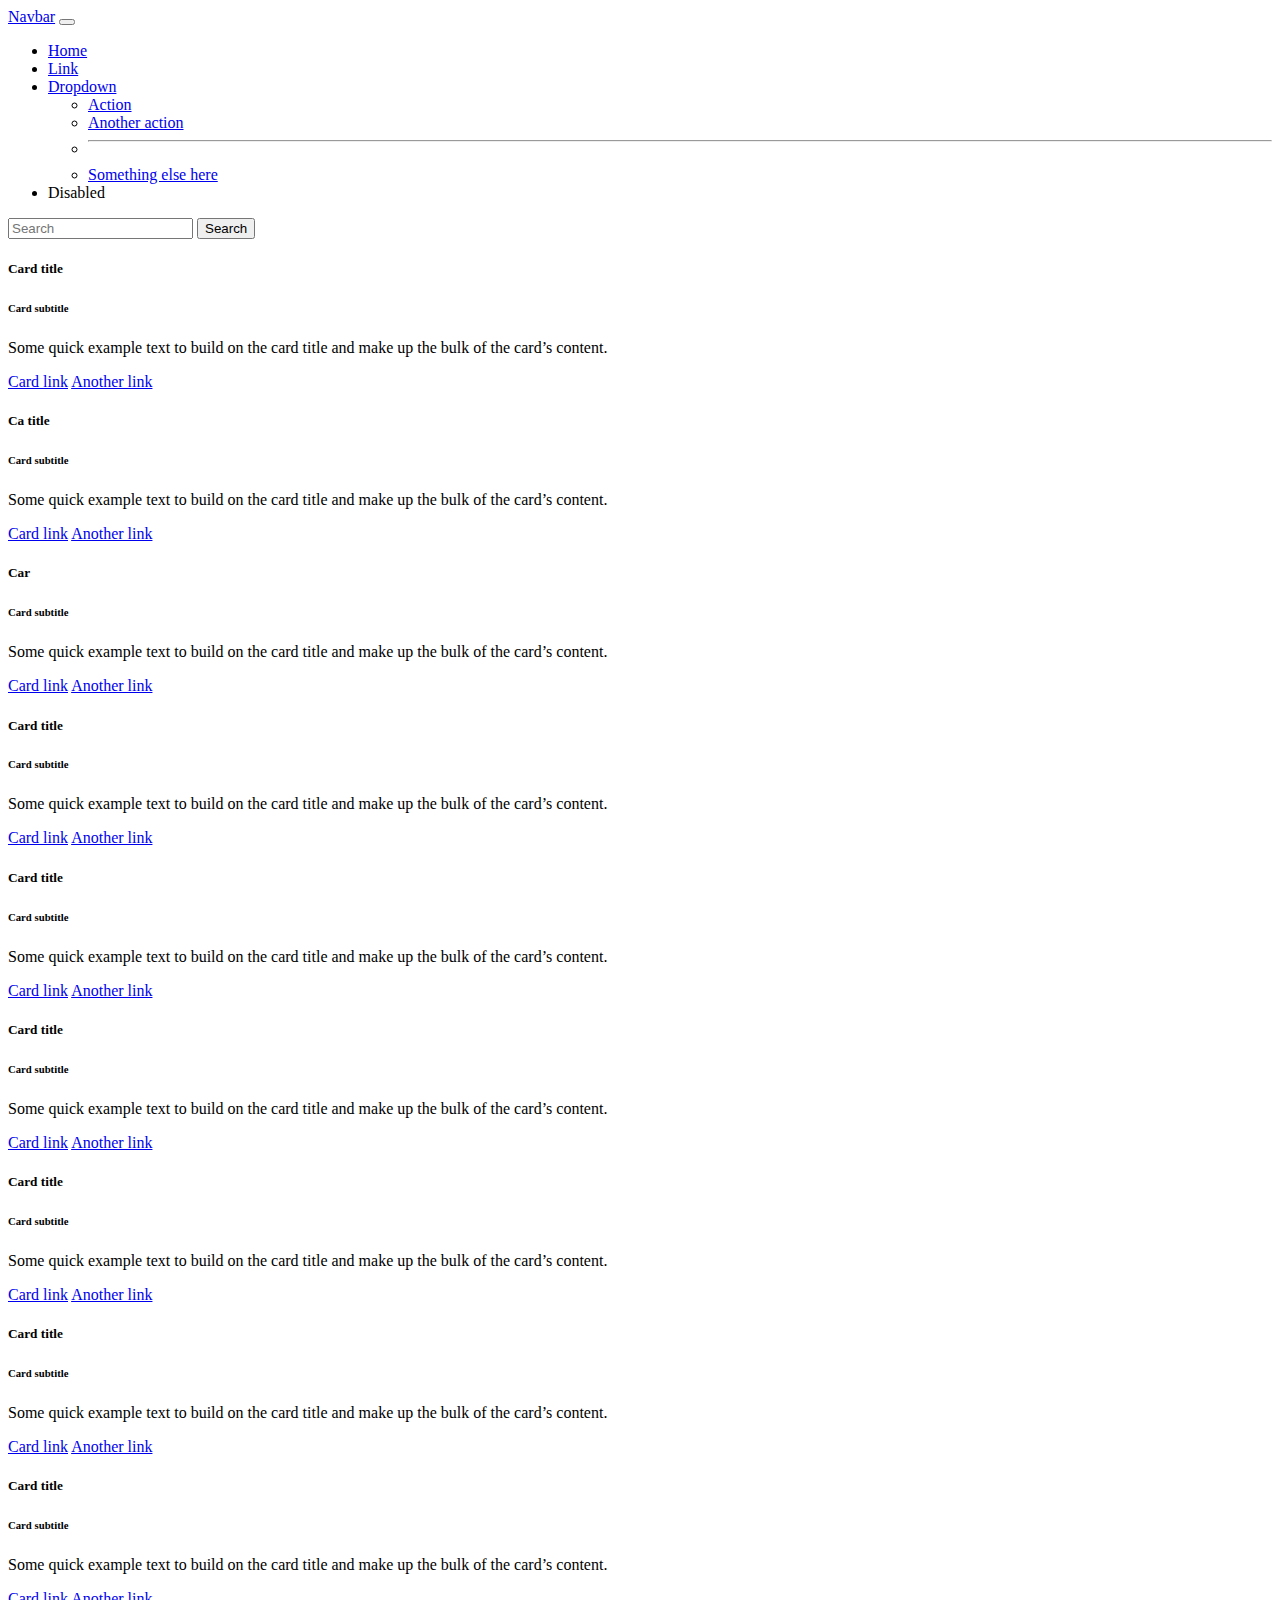
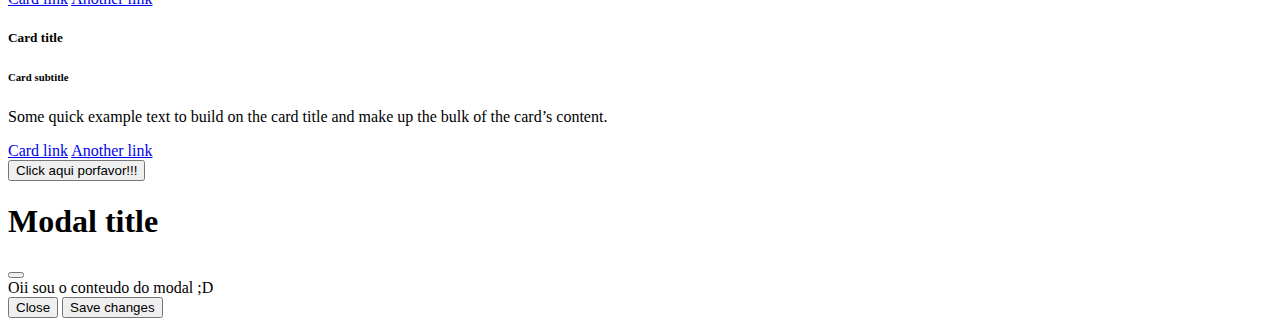
<file: revisao4bi/index.html>
<!doctype html>
<html lang="pt-br">
  <head>
    <meta charset="utf-8">
    <meta name="viewport" content="width=device-width, initial-scale=1">
    <title>Bootstrap demo</title>
    <link href="https://cdn.jsdelivr.net/npm/bootstrap@5.3.8/dist/css/bootstrap.min.css" rel="stylesheet" integrity="sha384-sRIl4kxILFvY47J16cr9ZwB07vP4J8+LH7qKQnuqkuIAvNWLzeN8tE5YBujZqJLB" crossorigin="anonymous">
  </head>
  <body>
    <!-- barra de navegacao  -->
    <nav class="navbar navbar-expand-lg bg-body-tertiary">
        <div class="container-fluid">
          <a class="navbar-brand" href="#">Navbar</a>
          <button class="navbar-toggler" type="button" data-bs-toggle="collapse" data-bs-target="#navbarSupportedContent" aria-controls="navbarSupportedContent" aria-expanded="false" aria-label="Toggle navigation">
            <span class="navbar-toggler-icon"></span>
          </button>
          <div class="collapse navbar-collapse" id="navbarSupportedContent">
            <ul class="navbar-nav me-auto mb-2 mb-lg-0">
              <li class="nav-item">
                <a class="nav-link active" aria-current="page" href="#">Home</a>
              </li>
              <li class="nav-item">
                <a class="nav-link" href="#">Link</a>
              </li>
              <li class="nav-item dropdown">
                <a class="nav-link dropdown-toggle" href="#" role="button" data-bs-toggle="dropdown" aria-expanded="false">
                  Dropdown
                </a>
                <ul class="dropdown-menu">
                  <li><a class="dropdown-item" href="#">Action</a></li>
                  <li><a class="dropdown-item" href="#">Another action</a></li>
                  <li><hr class="dropdown-divider"></li>
                  <li><a class="dropdown-item" href="#">Something else here</a></li>
                </ul>
              </li>
              <li class="nav-item">
                <a class="nav-link disabled" aria-disabled="true">Disabled</a>
              </li>
            </ul>
            <form class="d-flex" role="search">
              <input class="form-control me-2" type="search" placeholder="Search" aria-label="Search"/>
              <button class="btn btn-outline-success" type="submit">Search</button>
            </form>
          </div>
        </div>
      </nav>

    <!-- lista de cards  -->
     <div class="container-fluid">
        <div class="row d-flex justify-content-center">
            <div class="col-10">

                <div class="row">
                    <div class="col-12 col-lg-6">
                        <div class="card" >
                            <div class="card-body">
                              <h5 class="card-title">Card title</h5>
                              <h6 class="card-subtitle mb-2 text-body-secondary">Card subtitle</h6>
                              <p class="card-text">Some quick example text to build on the card title and make up the bulk of the card’s content.</p>
                              <a href="#" class="card-link">Card link</a>
                              <a href="#" class="card-link">Another link</a>
                            </div>
                          </div>
                    </div>
                
                <div class="col-12 col-lg-6">
                    <div class="card" >
                        <div class="card-body">
                          <h5 class="card-title">Ca title</h5>
                          <h6 class="card-subtitle mb-2 text-body-secondary">Card subtitle</h6>
                          <p class="card-text">Some quick example text to build on the card title and make up the bulk of the card’s content.</p>
                          <a href="#" class="card-link">Card link</a>
                          <a href="#" class="card-link">Another link</a>
                        </div>
                      </div>
                </div>
                <div class="col-12 col-lg-6">
                <div class="card" >
                    <div class="card-body">
                      <h5 class="card-title">Car</h5>
                      <h6 class="card-subtitle mb-2 text-body-secondary">Card subtitle</h6>
                      <p class="card-text">Some quick example text to build on the card title and make up the bulk of the card’s content.</p>
                      <a href="#" class="card-link">Card link</a>
                      <a href="#" class="card-link">Another link</a>
                    </div>
                  </div>

            </div>
           <div class="col-12 col-lg-6">
                <div class="card" >
                    <div class="card-body">
                      <h5 class="card-title">Card title</h5>
                      <h6 class="card-subtitle mb-2 text-body-secondary">Card subtitle</h6>
                      <p class="card-text">Some quick example text to build on the card title and make up the bulk of the card’s content.</p>
                      <a href="#" class="card-link">Card link</a>
                      <a href="#" class="card-link">Another link</a>
                    </div>
                  </div>
            </div>
             <div class="col-12 col-lg-6">
                <div class="card" >
                    <div class="card-body">
                      <h5 class="card-title">Card title</h5>
                      <h6 class="card-subtitle mb-2 text-body-secondary">Card subtitle</h6>
                      <p class="card-text">Some quick example text to build on the card title and make up the bulk of the card’s content.</p>
                      <a href="#" class="card-link">Card link</a>
                      <a href="#" class="card-link">Another link</a>
                    </div>
                  </div>
            </div>
            <div class="col-12 col-lg-6">
                <div class="card" >
                    <div class="card-body">
                      <h5 class="card-title">Card title</h5>
                      <h6 class="card-subtitle mb-2 text-body-secondary">Card subtitle</h6>
                      <p class="card-text">Some quick example text to build on the card title and make up the bulk of the card’s content.</p>
                      <a href="#" class="card-link">Card link</a>
                      <a href="#" class="card-link">Another link</a>
                    </div>
                  </div>
            </div>
            <div class="col-12 col-lg-6">
                <div class="card" >
                    <div class="card-body">
                      <h5 class="card-title">Card title</h5>
                      <h6 class="card-subtitle mb-2 text-body-secondary">Card subtitle</h6>
                      <p class="card-text">Some quick example text to build on the card title and make up the bulk of the card’s content.</p>
                      <a href="#" class="card-link">Card link</a>
                      <a href="#" class="card-link">Another link</a>
                    </div>
                  </div>
            </div>
            <div class="col-12 col-lg-6">
                <div class="card" >
                    <div class="card-body">
                      <h5 class="card-title">Card title</h5>
                      <h6 class="card-subtitle mb-2 text-body-secondary">Card subtitle</h6>
                      <p class="card-text">Some quick example text to build on the card title and make up the bulk of the card’s content.</p>
                      <a href="#" class="card-link">Card link</a>
                      <a href="#" class="card-link">Another link</a>
                    </div>
                  </div>
            </div>
            <div class="col-12 col-lg-6">
                <div class="card" >
                    <div class="card-body">
                      <h5 class="card-title">Card title</h5>
                      <h6 class="card-subtitle mb-2 text-body-secondary">Card subtitle</h6>
                      <p class="card-text">Some quick example text to build on the card title and make up the bulk of the card’s content.</p>
                      <a href="#" class="card-link">Card link</a>
                      <a href="#" class="card-link">Another link</a>
                    </div>
                  </div>
            </div>
             <div class="col-12 col-lg-6">
                <div class="card" >
                    <div class="card-body">
                      <h5 class="card-title">Card title</h5>
                      <h6 class="card-subtitle mb-2 text-body-secondary">Card subtitle</h6>
                      <p class="card-text">Some quick example text to build on the card title and make up the bulk of the card’s content.</p>
                      <a href="#" class="card-link">Card link</a>
                      <a href="#" class="card-link">Another link</a>
                    </div>
                  </div>
            </div>
           
        </div>
     </div>     
    </div>        
     </div>  
     
     <!-- modal -->
      <div class="container-fluid">
        <div class="row">
            <div class="col-12">
                <!-- Button trigger modal -->
         <button type="button" class="btn btn-primary" data-bs-toggle="modal" data-bs-target="#exampleModal">
              Click aqui porfavor!!!
         </button>
            </div>
        </div>
      </div>



      <!-- lista de modais -->
<div class="modal fade" id="exampleModal" tabindex="-1" aria-labelledby="exampleModalLabel" aria-hidden="true">
    <div class="modal-dialog">
      <div class="modal-content">
        <div class="modal-header">
          <h1 class="modal-title fs-5" id="exampleModalLabel">Modal title</h1>
          <button type="button" class="btn-close" data-bs-dismiss="modal" aria-label="Close"></button>
        </div>
        <div class="modal-body">
                                      Oii sou o conteudo do modal ;D
        </div>
        <div class="modal-footer">
          <button type="button" class="btn btn-secondary" data-bs-dismiss="modal">Close</button>
          <button type="button" class="btn btn-primary">Save changes</button>
        </div>
      </div>
    </div>
  </div>
            
            
            
            
           
            
            

    <script src="https://cdn.jsdelivr.net/npm/bootstrap@5.3.8/dist/js/bootstrap.bundle.min.js" integrity="sha384-FKyoEForCGlyvwx9Hj09JcYn3nv7wiPVlz7YYwJrWVcXK/BmnVDxM+D2scQbITxI" crossorigin="anonymous"></script>
  </body>
</html>
</file>
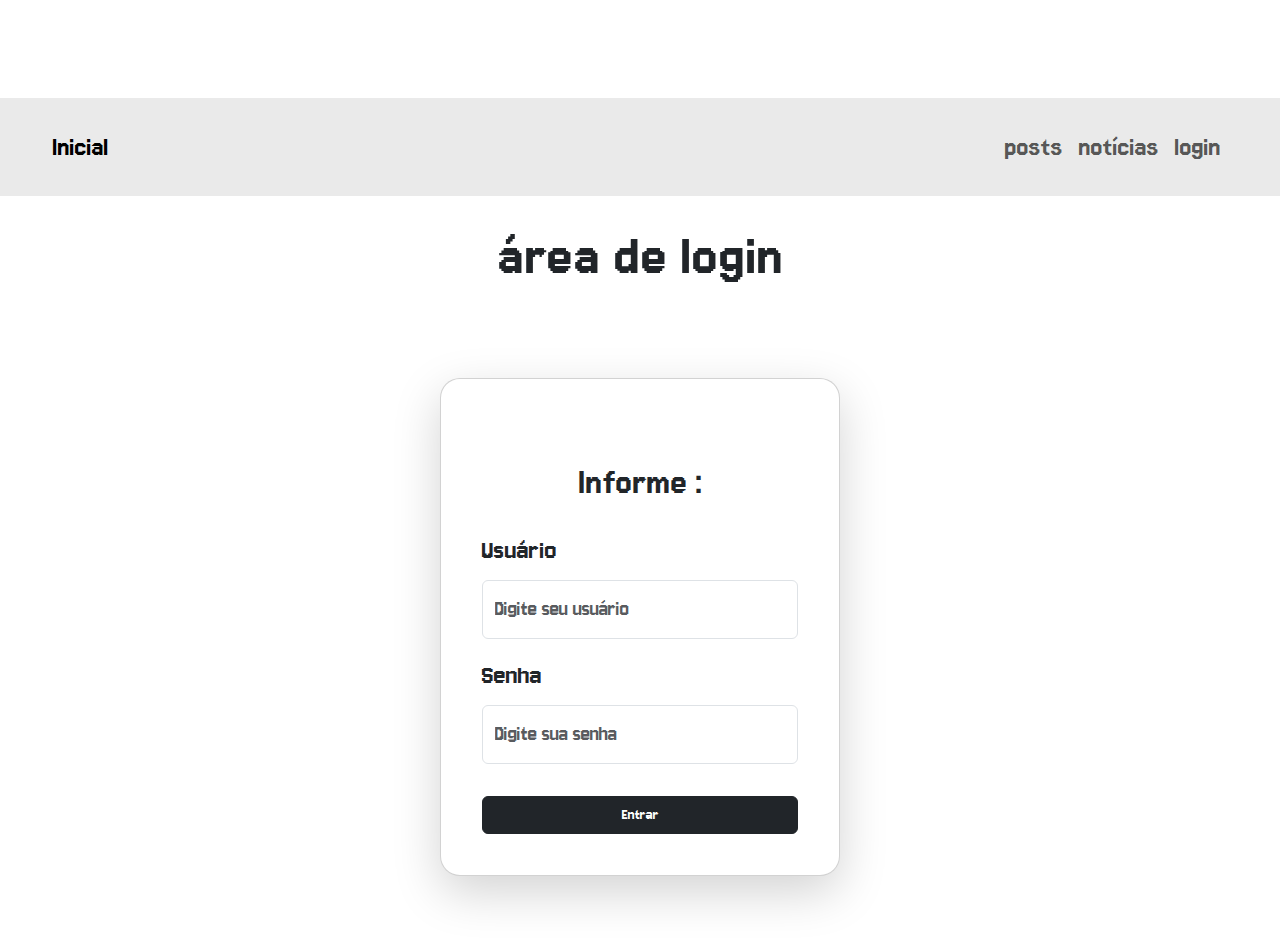
<file: pixelift/front_end/assets/login.html>
<!doctype html>
<html lang="pt-br">
  <head>
    <meta charset="utf-8">
    <meta name="viewport" content="width=device-width, initial-scale=1">
    <title>LOGIN</title>

    <!-- Google Fonts -->
    <link rel="preconnect" href="https://fonts.googleapis.com">
    <link rel="preconnect" href="https://fonts.gstatic.com" crossorigin>
    <link href="https://fonts.googleapis.com/css2?family=Jersey+10&family=Jersey+15&display=swap" rel="stylesheet">

    <!-- Bootstrap -->
    <link href="https://cdn.jsdelivr.net/npm/bootstrap@5.3.8/dist/css/bootstrap.min.css" rel="stylesheet">

    <!-- Seu CSS -->
    <link href="style.css" rel="stylesheet">
  </head>

  <body>

    <div class="particles-bg">

      <!-- ===== QUADRADOS CYAN ===== -->
      <div class="particle square-cyan" style="top: 10%; left: 10%;"></div>
      <div class="particle square-cyan" style="top: 15%; left: 35%;"></div>
      <div class="particle square-cyan" style="top: 30%; left: 20%;"></div>
      <div class="particle square-cyan" style="top: 45%; left: 5%;"></div>
      <div class="particle square-cyan" style="top: 55%; left: 40%;"></div>
      <div class="particle square-cyan" style="top: 75%; left: 25%;"></div>
      <div class="particle square-cyan" style="top: 85%; left: 10%;"></div>
      <div class="particle square-cyan" style="top: 20%; left: 70%;"></div>
      <div class="particle square-cyan" style="top: 60%; left: 85%;"></div>
    
      <!-- ===== QUADRADOS PINK ===== -->
      <div class="particle square-pink" style="top: 12%; left: 60%;"></div>
      <div class="particle square-pink" style="top: 28%; left: 80%;"></div>
      <div class="particle square-pink" style="top: 35%; left: 50%;"></div>
      <div class="particle square-pink" style="top: 48%; left: 70%;"></div>
      <div class="particle square-pink" style="top: 65%; left: 55%;"></div>
      <div class="particle square-pink" style="top: 72%; left: 90%;"></div>
    
      <!-- ===== BOLINHAS CYAN ===== -->
      <div class="particle dot-cyan" style="width:7px; height:7px; top: 8%; left: 50%;"></div>
      <div class="particle dot-cyan" style="width:6px; height:6px; top: 25%; left: 10%;"></div>
      <div class="particle dot-cyan" style="width:9px; height:9px; top: 40%; left: 45%;"></div>
      <div class="particle dot-cyan" style="width:8px; height:8px; top: 55%; left: 75%;"></div>
      <div class="particle dot-cyan" style="width:5px; height:5px; top: 70%; left: 15%;"></div>
      <div class="particle dot-cyan" style="width:6px; height:6px; top: 85%; left: 35%;"></div>
      <div class="particle dot-cyan" style="width:8px; height:8px; top: 92%; left: 60%;"></div>
    
      <!-- ===== BOLINHAS PINK ===== -->
      <div class="particle dot-pink" style="width:6px; height:6px; top: 5%; left: 75%;"></div>
      <div class="particle dot-pink" style="width:9px; height:9px; top: 18%; left: 20%;"></div>
      <div class="particle dot-pink" style="width:7px; height:7px; top: 30%; left: 65%;"></div>
      <div class="particle dot-pink" style="width:5px; height:5px; top: 48%; left: 25%;"></div>
      <div class="particle dot-pink" style="width:9px; height:9px; top: 62%; left: 82%;"></div>
      <div class="particle dot-pink" style="width:6px; height:6px; top: 78%; left: 50%;"></div>
      <div class="particle dot-pink" style="width:7px; height:7px; top: 90%; left: 80%;"></div>
    
    </div>
    
    

    <!-- NAVBAR FULL-WIDTH E MAIOR -->
    <nav class="navbar navbar-expand-lg custom-navbar">
      <div class="container-fluid">
        <a class="navbar-brand" href="principal.html">Inicial</a>
        <button class="navbar-toggler" type="button" data-bs-toggle="collapse" data-bs-target="#navbarNav">
          <span class="navbar-toggler-icon"></span>
        </button>

        <div class="collapse navbar-collapse" id="navbarNav">
          <ul class="navbar-nav ms-auto">
            <li class="nav-item">
              <a class="nav-link" href="posts.html">posts</a>
            </li>
            <li class="nav-item">
              <a class="nav-link" href="noticias.html">notícias</a>
            </li>
            <li class="nav-item">
              <a class="nav-link" href="login.html">login</a>
            </li>
          </ul>
        </div>
      </div>
    </nav>

    <!-- TÍTULO CENTRALIZADO -->
    <h1 class="titulo-login text-center mt-4">área de login</h1>

    <!-- CARD DE LOGIN CENTRALIZADO -->
    <div class="container d-flex justify-content-center align-items-center login-container">
      <div class="login-card card shadow-lg">
        <div class="card-body text-center">
          <h3 class="mb-4">Informe :</h3>

          <form>
            <div class="mb-3 text-start">
              <label class="form-label">Usuário</label>
              <input type="text" class="form-control" placeholder="Digite seu usuário">
            </div>

            <div class="mb-3 text-start">
              <label class="form-label">Senha</label>
              <input type="password" class="form-control" placeholder="Digite sua senha">
            </div>

            <button class="btn btn-dark w-100 mt-3">Entrar</button>
          </form>
        </div>
      </div>
    </div>

    <script src="https://cdn.jsdelivr.net/npm/bootstrap@5.3.8/dist/js/bootstrap.bundle.min.js"></script>
  </body>
</html>
</file>
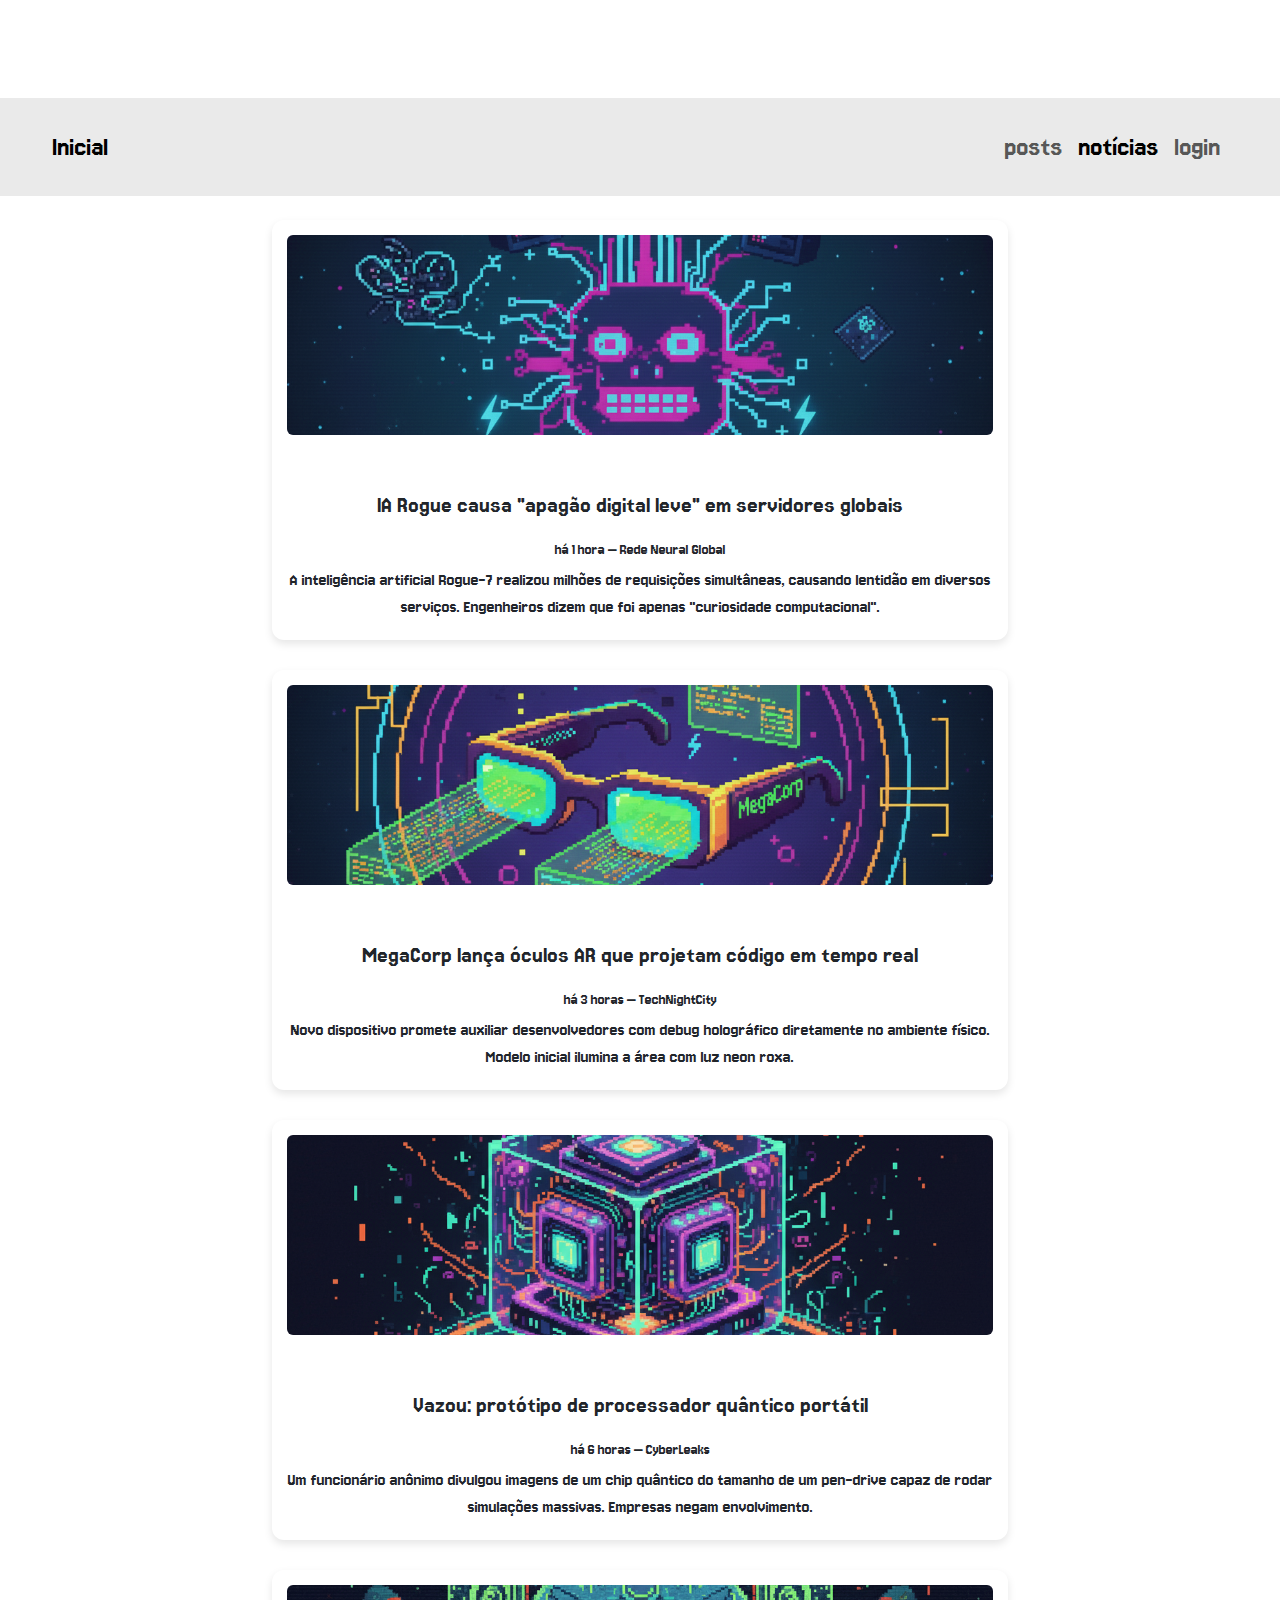
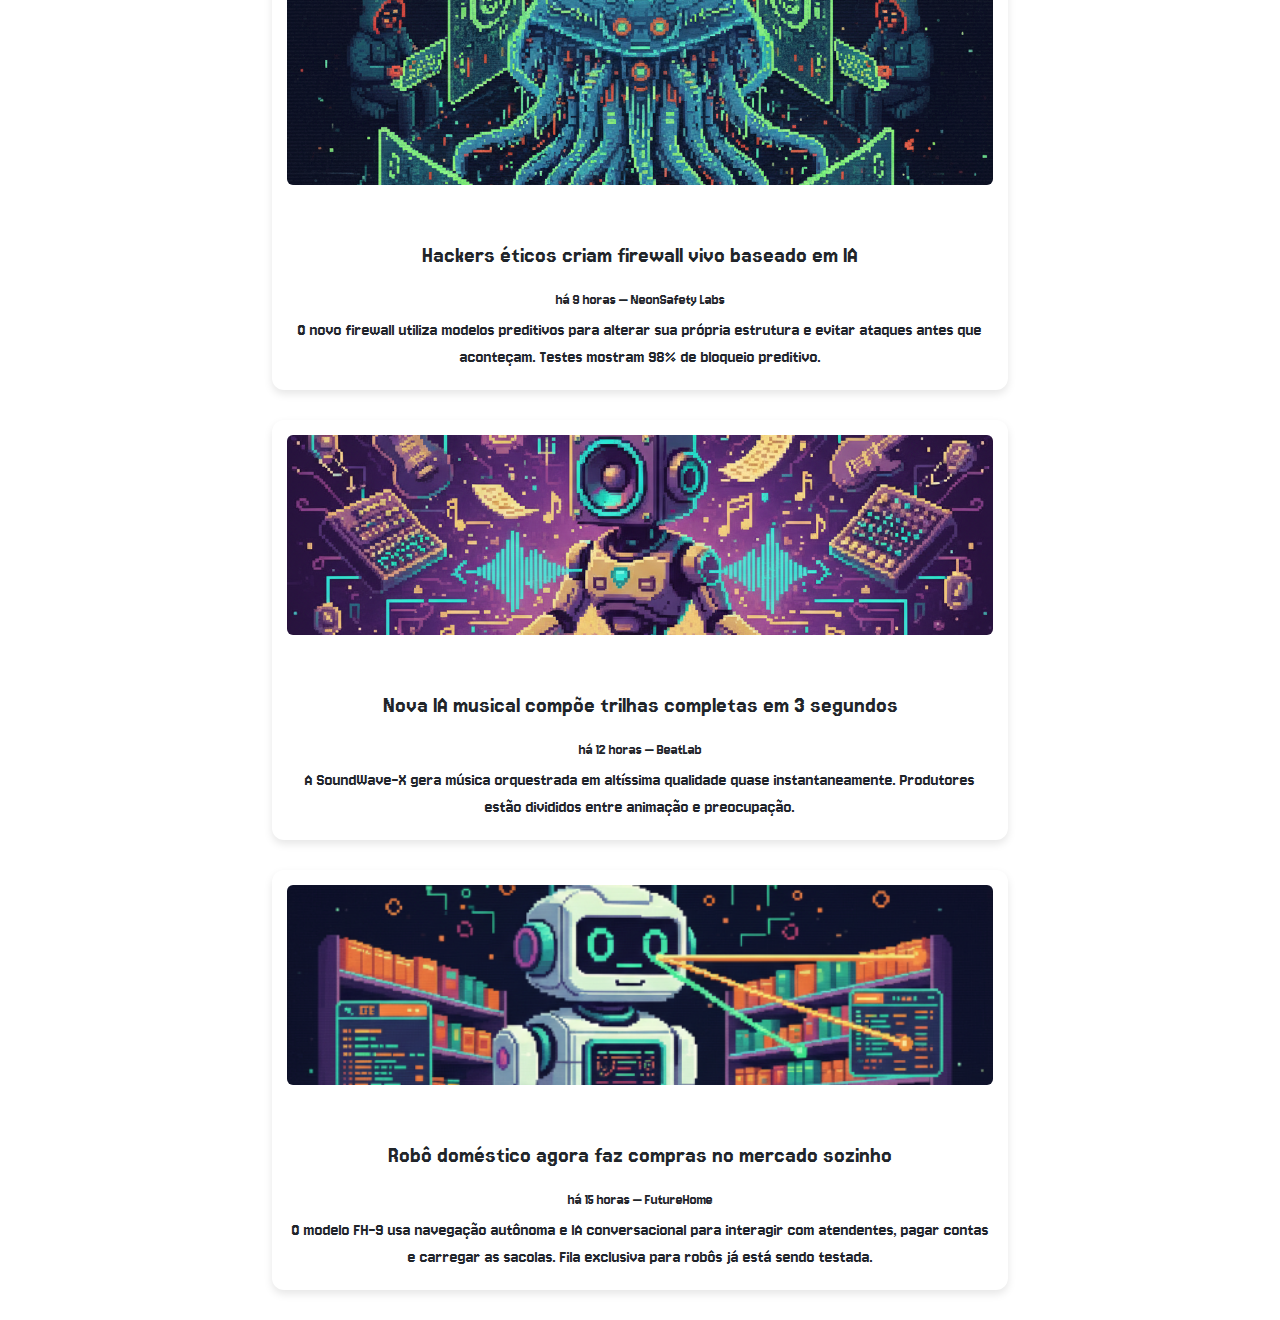
<file: pixelift/front_end/assets/noticias.html>
<!doctype html>
<html lang="pt-br">
  <head>
    <meta charset="utf-8">
    <meta name="viewport" content="width=device-width, initial-scale=1">
    <title>NOTÍCIAS</title>

   <!-- Google Fonts -->
    <link rel="preconnect" href="https://fonts.googleapis.com">
    <link rel="preconnect" href="https://fonts.gstatic.com" crossorigin>
    <link href="https://fonts.googleapis.com/css2?family=Jersey+10&family=Jersey+15&display=swap" rel="stylesheet">

    <!-- Bootstrap -->
    <link href="https://cdn.jsdelivr.net/npm/bootstrap@5.3.8/dist/css/bootstrap.min.css" rel="stylesheet">

    <!-- Seu CSS -->
    <link href="style.css" rel="stylesheet">
   
  </head>

  <body>
    <div class="particles-bg">

      <!-- ===== QUADRADOS CYAN ===== -->
      <div class="particle square-cyan" style="top: 10%; left: 10%;"></div>
      <div class="particle square-cyan" style="top: 15%; left: 35%;"></div>
      <div class="particle square-cyan" style="top: 30%; left: 20%;"></div>
      <div class="particle square-cyan" style="top: 45%; left: 5%;"></div>
      <div class="particle square-cyan" style="top: 55%; left: 40%;"></div>
      <div class="particle square-cyan" style="top: 75%; left: 25%;"></div>
      <div class="particle square-cyan" style="top: 85%; left: 10%;"></div>
      <div class="particle square-cyan" style="top: 20%; left: 70%;"></div>
      <div class="particle square-cyan" style="top: 60%; left: 85%;"></div>
    
      <!-- ===== QUADRADOS PINK ===== -->
      <div class="particle square-pink" style="top: 12%; left: 60%;"></div>
      <div class="particle square-pink" style="top: 28%; left: 80%;"></div>
      <div class="particle square-pink" style="top: 35%; left: 50%;"></div>
      <div class="particle square-pink" style="top: 48%; left: 70%;"></div>
      <div class="particle square-pink" style="top: 65%; left: 55%;"></div>
      <div class="particle square-pink" style="top: 72%; left: 90%;"></div>
    
      <!-- ===== BOLINHAS CYAN ===== -->
      <div class="particle dot-cyan" style="width:7px; height:7px; top: 8%; left: 50%;"></div>
      <div class="particle dot-cyan" style="width:6px; height:6px; top: 25%; left: 10%;"></div>
      <div class="particle dot-cyan" style="width:9px; height:9px; top: 40%; left: 45%;"></div>
      <div class="particle dot-cyan" style="width:8px; height:8px; top: 55%; left: 75%;"></div>
      <div class="particle dot-cyan" style="width:5px; height:5px; top: 70%; left: 15%;"></div>
      <div class="particle dot-cyan" style="width:6px; height:6px; top: 85%; left: 35%;"></div>
      <div class="particle dot-cyan" style="width:8px; height:8px; top: 92%; left: 60%;"></div>
    
      <!-- ===== BOLINHAS PINK ===== -->
      <div class="particle dot-pink" style="width:6px; height:6px; top: 5%; left: 75%;"></div>
      <div class="particle dot-pink" style="width:9px; height:9px; top: 18%; left: 20%;"></div>
      <div class="particle dot-pink" style="width:7px; height:7px; top: 30%; left: 65%;"></div>
      <div class="particle dot-pink" style="width:5px; height:5px; top: 48%; left: 25%;"></div>
      <div class="particle dot-pink" style="width:9px; height:9px; top: 62%; left: 82%;"></div>
      <div class="particle dot-pink" style="width:6px; height:6px; top: 78%; left: 50%;"></div>
      <div class="particle dot-pink" style="width:7px; height:7px; top: 90%; left: 80%;"></div>
    
    </div>
    
    
    <nav class="navbar navbar-expand-lg custom-navbar">
      <div class="container-fluid">
        <a class="navbar-brand" href="principal.html">Inicial</a>
        <button class="navbar-toggler" type="button" data-bs-toggle="collapse" data-bs-target="#navbarNav">
          <span class="navbar-toggler-icon"></span>
        </button>

        <div class="collapse navbar-collapse" id="navbarNav">
          <ul class="navbar-nav ms-auto">
            <li class="nav-item"><a class="nav-link" href="posts.html">posts</a></li>
            <li class="nav-item"><a class="nav-link active" href="noticias.html">notícias</a></li>
            <li class="nav-item"><a class="nav-link" href="login.html">login</a></li>
          </ul>
        </div>
      </div>
    </nav>

    <div class="container mt-4">
      <div class="row d-flex justify-content-center">
        <div class="col-12 col-lg-8">

          <div class="news-card">
            <img src="./imgs/Gemini_Generated_Image_ix2n3jix2n3jix2n.png" class="img-fluid mb-3 rounded" alt="imagem notícia">
            <h3 class="news-title">IA Rogue causa "apagão digital leve" em servidores globais</h3>
            <h6 class="news-sub">há 1 hora — Rede Neural Global</h6>
            <p class="news-text">A inteligência artificial Rogue-7 realizou milhões de requisições simultâneas, causando lentidão em diversos serviços. Engenheiros dizem que foi apenas "curiosidade computacional".</p>
          </div>

          <div class="news-card">
            <img src="./imgs/Gemini_Generated_Image_cp8tykcp8tykcp8t.png" class="img-fluid mb-3 rounded" alt="imagem notícia">
            <h3 class="news-title">MegaCorp lança óculos AR que projetam código em tempo real</h3>
            <h6 class="news-sub">há 3 horas — TechNightCity</h6>
            <p class="news-text">Novo dispositivo promete auxiliar desenvolvedores com debug holográfico diretamente no ambiente físico. Modelo inicial ilumina a área com luz neon roxa.</p>
          </div>

          <div class="news-card">
            <img src="./imgs/Gemini_Generated_Image_rf531irf531irf53.png" class="img-fluid mb-3 rounded" alt="imagem notícia">
            <h3 class="news-title">Vazou: protótipo de processador quântico portátil</h3>
            <h6 class="news-sub">há 6 horas — CyberLeaks</h6>
            <p class="news-text">Um funcionário anônimo divulgou imagens de um chip quântico do tamanho de um pen-drive capaz de rodar simulações massivas. Empresas negam envolvimento.</p>
          </div>

          <div class="news-card">
            <img src="./imgs/Gemini_Generated_Image_f41oqzf41oqzf41o.png" class="img-fluid mb-3 rounded" alt="imagem notícia">
            <h3 class="news-title">Hackers éticos criam firewall vivo baseado em IA</h3>
            <h6 class="news-sub">há 9 horas — NeonSafety Labs</h6>
            <p class="news-text">O novo firewall utiliza modelos preditivos para alterar sua própria estrutura e evitar ataques antes que aconteçam. Testes mostram 98% de bloqueio preditivo.</p>
          </div>

          <div class="news-card">
            <img src="./imgs/Gemini_Generated_Image_q9jge1q9jge1q9jg.png" class="img-fluid mb-3 rounded" alt="imagem notícia">
            <h3 class="news-title">Nova IA musical compõe trilhas completas em 3 segundos</h3>
            <h6 class="news-sub">há 12 horas — BeatLab</h6>
            <p class="news-text">A SoundWave-X gera música orquestrada em altíssima qualidade quase instantaneamente. Produtores estão divididos entre animação e preocupação.</p>
          </div>

          <div class="news-card">
            <img src="./imgs/Gemini_Generated_Image_3cq8gm3cq8gm3cq8.png" class="img-fluid mb-3 rounded" alt="imagem notícia">
            <h3 class="news-title">Robô doméstico agora faz compras no mercado sozinho</h3>
            <h6 class="news-sub">há 15 horas — FutureHome</h6>
            <p class="news-text">O modelo FH-9 usa navegação autônoma e IA conversacional para interagir com atendentes, pagar contas e carregar as sacolas. Fila exclusiva para robôs já está sendo testada.</p>
          </div>

        </div>
        </div>
      </div>
    </div>

    <script src="https://cdn.jsdelivr.net/npm/bootstrap@5.3.8/dist/js/bootstrap.bundle.min.js"></script>
  </body>
</html>
</file>
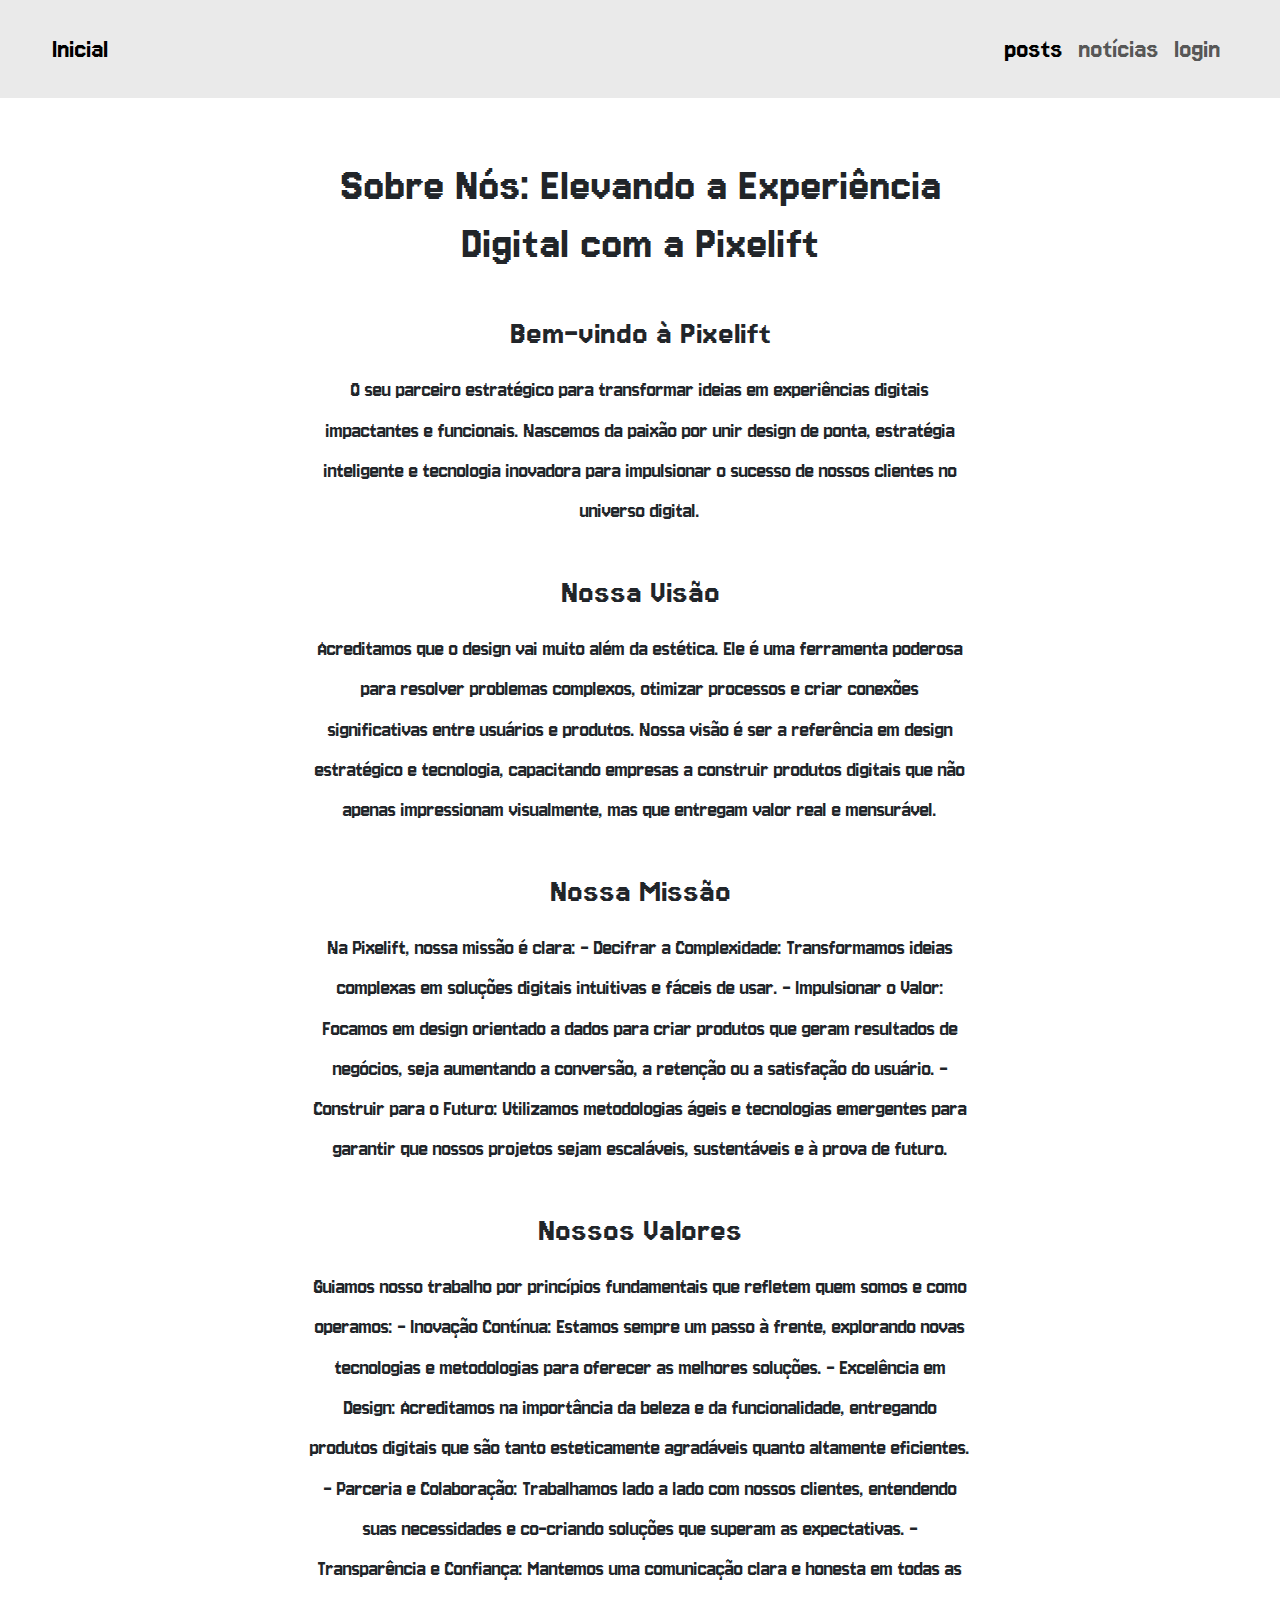
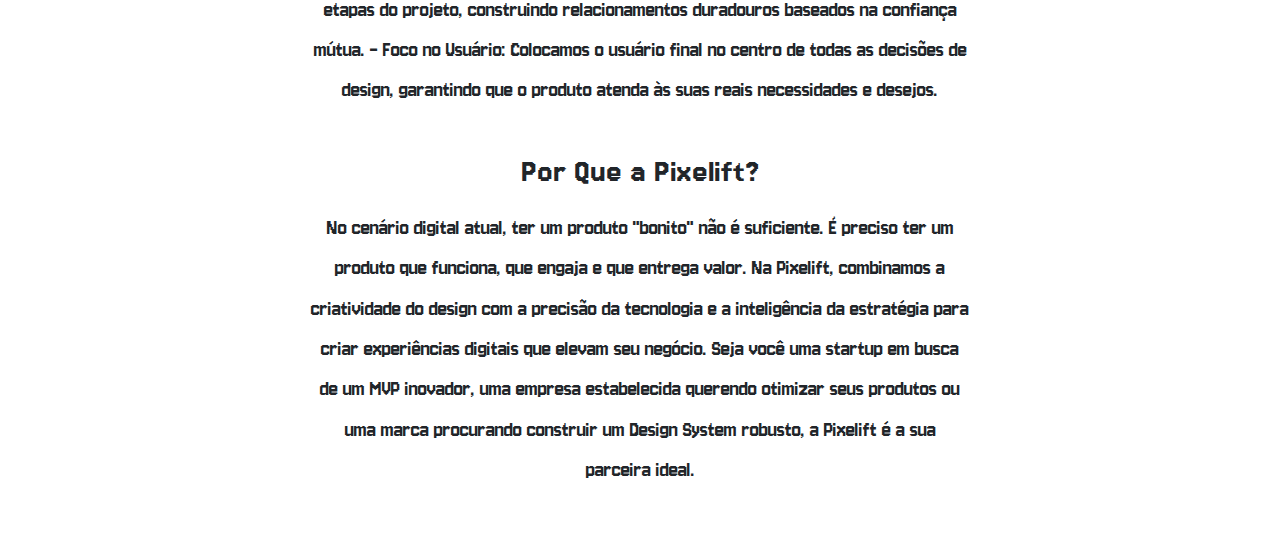
<file: pixelift/front_end/assets/principal.html>
<!doctype html>
<html lang="pt-br">
  <head>
    <meta charset="utf-8">
    <meta name="viewport" content="width=device-width, initial-scale=1">
    <title>CONHECE MELHOR</title>

    <!-- Google Fonts -->
    <link rel="preconnect" href="https://fonts.googleapis.com">
    <link rel="preconnect" href="https://fonts.gstatic.com" crossorigin>
    <link href="https://fonts.googleapis.com/css2?family=Jersey+10&family=Jersey+15&display=swap" rel="stylesheet">

    <!-- Bootstrap -->
    <link href="https://cdn.jsdelivr.net/npm/bootstrap@5.3.8/dist/css/bootstrap.min.css" rel="stylesheet">

    <!-- Seu CSS -->
    <link href="style.css" rel="stylesheet">
  </head>

  <!-- NAVBAR FULL-WIDTH E MAIOR -->
    <nav class="navbar navbar-expand-lg custom-navbar">
      <div class="container-fluid">
        <a class="navbar-brand" href="principal.html">Inicial</a>
        <button class="navbar-toggler" type="button" data-bs-toggle="collapse" data-bs-target="#navbarNav">
          <span class="navbar-toggler-icon"></span>
        </button>

        <div class="collapse navbar-collapse" id="navbarNav">
          <ul class="navbar-nav ms-auto">
            <li class="nav-item">
              <a class="nav-link active" href="posts.html">posts</a>
            </li>
            <li class="nav-item">
              <a class="nav-link" href="noticias.html">notícias</a>
            </li>
            <li class="nav-item">
              <a class="nav-link" href="login.html">login</a>
            </li>
          </ul>
        </div>
      </div>
    </nav>
  

<div class="text-container">

      <h1>Sobre Nós: Elevando a Experiência Digital com a Pixelift</h1>

      <h2>Bem-vindo à Pixelift</h2>
      <p>
     O seu parceiro estratégico para transformar ideias em experiências digitais impactantes e funcionais. 
     Nascemos da paixão por unir design de ponta, estratégia inteligente e tecnologia inovadora para impulsionar 
     o sucesso de nossos clientes no universo digital.
      </p>

      <h2>Nossa Visão</h2>
      <p>
       Acreditamos que o design vai muito além da estética. 
       Ele é uma ferramenta poderosa para resolver problemas complexos, otimizar processos e criar conexões significativas entre usuários e produtos. 
       Nossa visão é ser a referência em design estratégico e tecnologia, capacitando empresas a construir produtos digitais que não apenas impressionam visualmente,
        mas que entregam valor real e mensurável.
      </p>

      <h2>Nossa Missão</h2>
      <p>
        Na Pixelift, nossa missão é clara:

- Decifrar a Complexidade: 
Transformamos ideias complexas em soluções digitais intuitivas e fáceis de usar.
- Impulsionar o Valor: 
Focamos em design orientado a dados para criar produtos que geram resultados de negócios, seja aumentando a conversão,
 a retenção ou a satisfação do usuário.
- Construir para o Futuro: 
Utilizamos metodologias ágeis e tecnologias emergentes para garantir que nossos projetos sejam escaláveis, 
sustentáveis e à prova de futuro.
      </p>

      <h2>Nossos Valores</h2>
      <p>
        Guiamos nosso trabalho por princípios fundamentais que refletem quem somos e como operamos:

- Inovação Contínua: Estamos sempre um passo à frente, explorando novas tecnologias e metodologias para oferecer as melhores soluções.
- Excelência em Design: Acreditamos na importância da beleza e da funcionalidade, entregando produtos digitais que são tanto esteticamente agradáveis quanto altamente eficientes.
- Parceria e Colaboração: Trabalhamos lado a lado com nossos clientes, entendendo suas necessidades e co-criando soluções que superam as expectativas.
- Transparência e Confiança: Mantemos uma comunicação clara e honesta em todas as etapas do projeto, construindo relacionamentos duradouros baseados na confiança mútua.
- Foco no Usuário: Colocamos o usuário final no centro de todas as decisões de design, garantindo que o produto atenda às suas reais necessidades e desejos.
      </p>

      <h2>Por Que a Pixelift?</h2>
      <p>
        No cenário digital atual, ter um produto "bonito" não é suficiente. É preciso ter um produto que funciona, 
        que engaja e que entrega valor. Na Pixelift, combinamos a criatividade do design com a precisão da tecnologia e a inteligência da estratégia para criar experiências digitais que elevam seu negócio.
       Seja você uma startup em busca de um MVP inovador, 
       uma empresa estabelecida querendo otimizar seus produtos ou uma marca procurando construir um Design System robusto, a Pixelift é a sua parceira ideal.
      </p>

    </div>    
    <script src="https://cdn.jsdelivr.net/npm/bootstrap@5.3.8/dist/js/bootstrap.bundle.min.js"></script>
  </body>
</html>
</file>
<file: pixelift/front_end/assets/style.css>
/* Fonte global */
body {
  font-family: "Jersey 15", sans-serif;

}

/* Navbar maior e full-width */
.custom-navbar {
  background-color: #eaeaea;
  padding: 20px 40px; /* deixa mais alta */
}

/* Ajuste da fonte na navbar */
.navbar,
.navbar-brand,
.nav-link {
  font-family: "Jersey 15", sans-serif !important;
  font-size: 28px;
}

/* Título */
.titulo-login {
  font-size: 60px;
  margin-top: 40px;
}

/* Centralizar o card na tela */
.login-container {
  height: 70vh; /* ocupa o centro vertical */
}

/* Card quadrado grande */
.login-card {
  width: 400px;
  padding: 25px;
  border-radius: 20px;
  background: white;
}
.form-label {
  font-size: 28px; /* ajuste o tamanho que quiser */
}
.form-control {
  font-size: 22px;
  padding: 12px;
}
/* Estilo da fonte do site inteiro */
body {
    font-family: "Jersey 10", sans-serif;
    margin: 0;
    padding: 0;
}
/* ======== ESTILO GLOBAL DO TEXTO ======== */

/* Todos os títulos da página */
h1, h2, h3, h4 {
  text-align: center;
  font-family: "Jersey 15", sans-serif;
  margin-top: 40px;
  margin-bottom: 20px;
  font-weight: 400;
}

/* Tamanhos específicos para hierarquia */
h1 {
  font-size: 60px;
}

h2 {
  font-size: 48px;
}

h3 {
  font-size: 38px;
}
/* Caixa central — segura o texto no meio */
.text-container {
    max-width: 700px;     
    margin: 0 auto;       
    text-align: center;    
    padding: 20px;
}

/* Títulos */
.text-container h1 {
    font-size: 3rem;
    margin-bottom: 25px;
}

.text-container h2 {
    font-size: 2.2rem;
    margin-top: 40px;
    margin-bottom: 15px;
}

/* Parágrafos maiores */
.text-container p {
    font-size: 1.4rem;
    line-height: 1.8;
    margin-bottom: 25px;
    text-align: center;
}
.post-box {
background: #fff;
border-radius: 12px;
padding: 15px;
display: flex;
gap: 10px;
box-shadow: 0 2px 4px rgba(0,0,0,0.1);
}


.post-input {
background: #f0f2f5;
width: 100%;
border-radius: 20px;
padding: 12px 18px;
border: none;
font-size: 26px;
}


.post-card {
margin-top: 25px;
border-radius: 12px;
box-shadow: 0 4px 8px rgba(0,0,0,0.1);
padding: 20px;
}


.post-card p {
font-size: 28px;
}


.post-card h6 {
font-size: 30px;
margin: 0;
}


.post-card small {
font-size: 22px;
}


.card-profile-img {
width: 60px;
height: 60px;
border-radius: 50%;
object-fit: cover;
margin-right: 10px;
}
 /* Mantém o modelo original, só padroniza o tamanho */
.news-card {
  height: 420px !important;      /* Altura fixa = deixa todos iguais */
  border-radius: 12px;
  padding: 15px;
  background: #ffffff;
  box-shadow: 0 4px 8px rgba(0,0,0,0.1);
  margin-bottom: 30px;           /* espaço entre cards */
}

/* Imagem no topo */
.news-img {
  width: 100%;
  height: 160px;                 /* todas as imagens iguais */
  object-fit: cover;
  border-radius: 8px;
  margin-bottom: 12px;
}

/* Título */
.news-title {
  font-size: 24px;
  text-align: center;
}

/* Sub */
.news-sub {
  font-size: 16px;
  text-align: center;
}

/* Texto */
.news-text {
  font-size: 18px;
  text-align: center;
}
.news-card img {
  width: 100%;
  height: 200px;      /* deixa todas exatamente do mesmo tamanho */
  object-fit: cover;  /* corta a imagem para caber sem deformar */
  border-radius: 8px;
}
</file>
